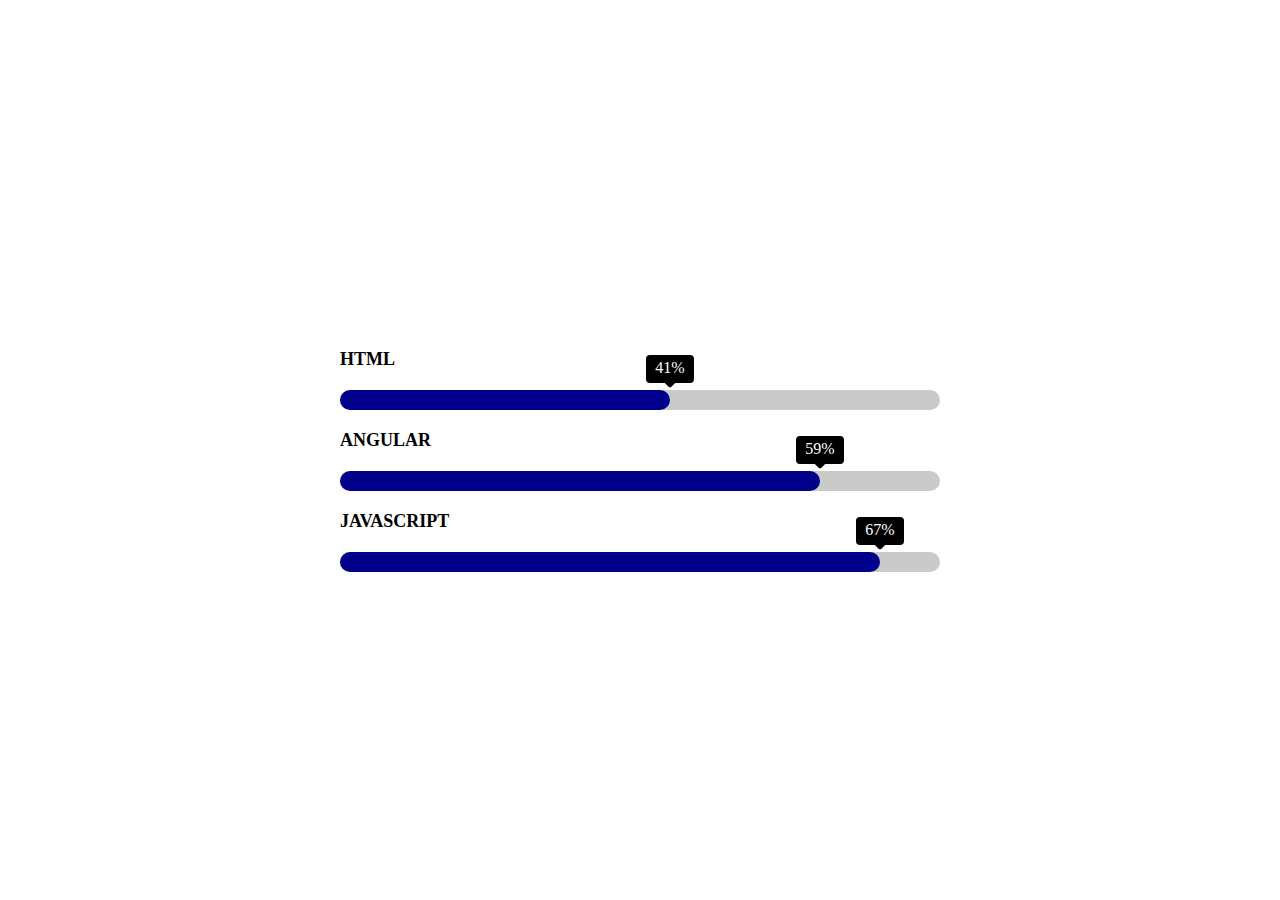
<file: index.html>
<!DOCTYPE html>
<html lang="en">
<head>
    <meta charset="UTF-8">
    <meta name="viewport" content="width=device-width, initial-scale=1.0">
    <title>|MLE</title>
    <link rel="stylesheet" href="style.css">
    <script src="jquery.js"></script>
    <!-- <script src="https://cdnjs.cloudflare.com/ajax/libs/jquery/3.5.1/jquery.min.js"></script> -->
</head>
<body>


    <div class="skills">

        <div class="skill">
            <div class="skill-name">HTML</div>
            <div class="skill-bar">
                <div class="skill-per" per="55"></div>
            </div>
        </div>

        <div class="skill">
            <div class="skill-name">Angular</div>
            <div class="skill-bar">
                <div class="skill-per" per="80"></div>
            </div>
        </div>

        <div class="skill">
            <div class="skill-name">Javascript</div>
            <div class="skill-bar">
                <div class="skill-per" per="90"></div>
            </div>
        </div>

    </div>



<script>
    $('.skill-per').each(function(){

        let $this = $(this);
        let per = $this.attr('per');
        $this.css("width",per+'%');

        $({animatedValue: 0}).animate({animatedValue: per}, {
            duration: 1000,
            step: function(){
                $this.attr('per', Math.floor(this.animatedValue) +'%');
            },
            complete: function(){
                $this.attr('per', Math.floor(this.animatedValue) +'%');
            }
        })

    });
</script>

</body>
</html>
</file>
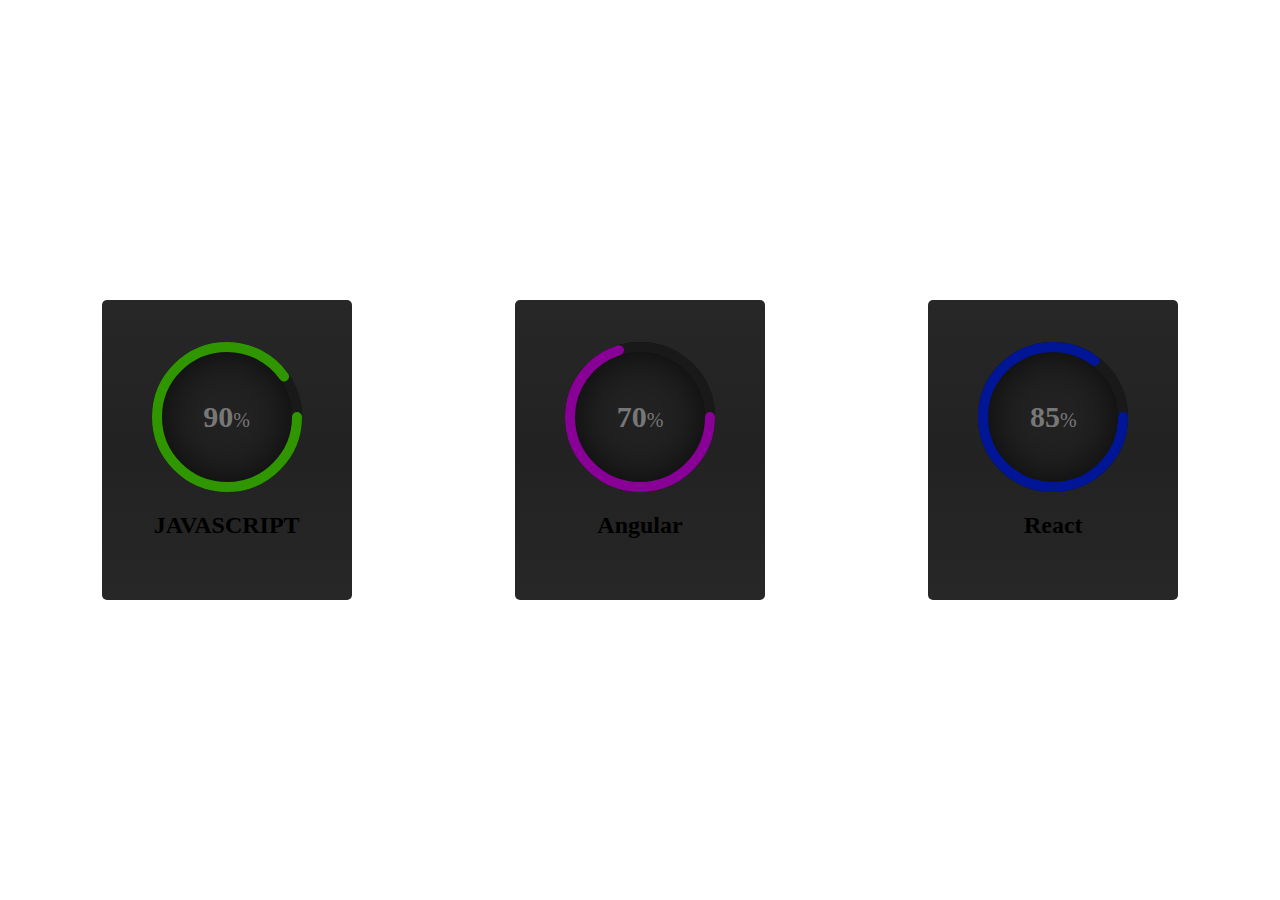
<file: progress_spinner.html>
<!DOCTYPE html>
<html lang="en">
<head>
    <meta charset="UTF-8">
    <meta name="viewport" content="width=device-width, initial-scale=1.0">
    <title>|MLE</title>
    <link rel="stylesheet" href="spinner.css">
    <script src="jquery.js"></script>
</head>
<body>
    
    <div class="container">

        <div class="card">
            <div class="box">
                <div class="percent">

                    <svg>
                        <circle cx="70" cy="70" r="70"></circle>
                        <circle cx="70" cy="70" r="70"></circle>
                    </svg>

                    <div class="number">
                        <h2>90<span>%</span></h2>
                    </div>

                </div>
                <h2 class="title">JAVASCRIPT</h2>
            </div>
        </div>

        <div class="card">
            <div class="box">
                <div class="percent">

                    <svg>
                        <circle cx="70" cy="70" r="70"></circle>
                        <circle cx="70" cy="70" r="70"></circle>
                    </svg>

                    <div class="number">
                        <h2>70<span>%</span></h2>
                    </div>

                </div>
                <h2 class="title">Angular</h2>
            </div>
        </div>

        <div class="card">
            <div class="box">
                <div class="percent">

                    <svg>
                        <circle cx="70" cy="70" r="70" per="85"></circle>
                        <circle class="crcl" cx="70" cy="70" r="70" per="85"></circle>
                    </svg>

                    <div class="number">
                        <h2>85<span>%</span></h2>
                    </div>

                </div>
                <h2 class="title">React</h2>
            </div>
        </div>

    </div>








    <script>
        $('circle').each(function(){
    
            let $this = $(this);
            let per = $this.attr('per');
            $this.css("stroke-dashoffset", calc(440 - (440 * per) / 100));
    
            // $({animatedValue: 0}).animate({animatedValue: per}, {
            //     duration: 1000,
            //     step: function(){
            //         $this.attr('per', Math.floor(this.animatedValue) +'%');
            //     },
            //     complete: function(){
            //         $this.attr('per', Math.floor(this.animatedValue) +'%');
            //     }
            // })
    
        });
    </script>
</body>
</html>
</file>
<file: style.css>
body{
    padding: 0;
    margin: 0;
    min-height: 100vh;
    display: flex;
    align-items: center;
    justify-content: center;
    background: #ffffff;
}

.skills{
    width: 100%;
    max-width: 600px;
    padding: 0 20px;
}

.skill-name{
    font-size: 18px;
    font-weight: 600;
    text-transform: uppercase;
    margin: 20px 0;
}

.skill-bar{
    height: 20px;
    background: #cacaca;
    border-radius: 10px;
}

.skill-per{
    height: 20px;
    background: #00008b;
    width: 0;
    border-radius: 10px;
    position: relative;
    transition: 1.5s linear;
}

.skill-per::before{
    content: attr(per);
    position: absolute;
    z-index: 100;
    height: 20px;
    width: 40px;
    padding: 4px 4px;
    text-align: center;
    background: #000;
    border-radius: 4px;
    color: #ffff;
    top: -35px;
    right: 0;
    transform: translateX(50%);
}

.skill-per::after{
    content: '';
    z-index: -1;
    position: absolute;
    height: 10px;
    width: 10px;
    background: #000;
    border-radius: 2px;
    color: #ffff;
    top: -14px;
    right: 0;
    transform: translateX(50%) rotate(45deg);
}
</file>
<file: spinner.css>
body{
    padding: 0;
    margin: 0;
    min-height: 100vh;
    display: flex;
    align-items: center;
    justify-content: center;
    background: #ffffff;
}

.container{
    width: 100%;
    padding: 0 20px;
    display: flex;
    justify-content: space-around;
}


.card{
    position: relative;
    width: 250px;
    background: linear-gradient(0deg, #272727, #222, #272727);
    display: flex;
    justify-content: center;
    align-items: center;
    height: 300px;
    overflow: hidden;
    border-radius: 5px;
    text-align: center;
    cursor: pointer;
}


.percent{
    position: relative;
    width: 150px;
    height: 150px;
    border-radius: 50%;
    box-shadow: inset 0 0 50px #000;
    background: #222;
    z-index: 1000;
}

.number{
    position: absolute;
    top: 0;
    left: 0;
    width: 150px;
    height: 150px;
    border-radius: 50%;
    display: flex;
    justify-content: center;
    align-items: center;
}

.number h2{
    font-size: 30px;
    font-weight: 600;
    color: #777;
    transition: .5s;
}

.number h2 span{
    font-size: 20px;
    font-weight: 500;
    color: #777;
    transition: .5s;
}

.card:hover .number h2 span{
    color: #fff;
    font-size: 25px;
}

.card:hover .number h2{
    font-size: 40px;
    font-weight: 600;
    color: #fff;
}


svg{
    position: relative;
    width: 150px;
    height: 150px;
    z-index: 1000;
}

svg circle{
    width: 100%;
    height: 100%;
    fill: none;
    stroke: #191919;
    stroke-width: 10;
    stroke-linecap: round;
    transform: translate(5px, 5px);
}

svg circle:nth-child(2){
    stroke-dasharray: 440;
    stroke-dashoffset: 440;
}



.card:nth-child(1) svg circle:nth-child(2){
    stroke-dashoffset: calc(440 - (440 * 90) / 100);
    stroke: #2f9600;
}

.card:nth-child(2) svg circle:nth-child(2){
    stroke-dashoffset: calc(440 - (440 * 70) / 100);
    stroke: #890096;
}

.card:nth-child(3) svg circle:nth-child(2){
    stroke-dashoffset: calc(440 - (440 * 85) / 100);
    stroke: #001696;
}
</file>
